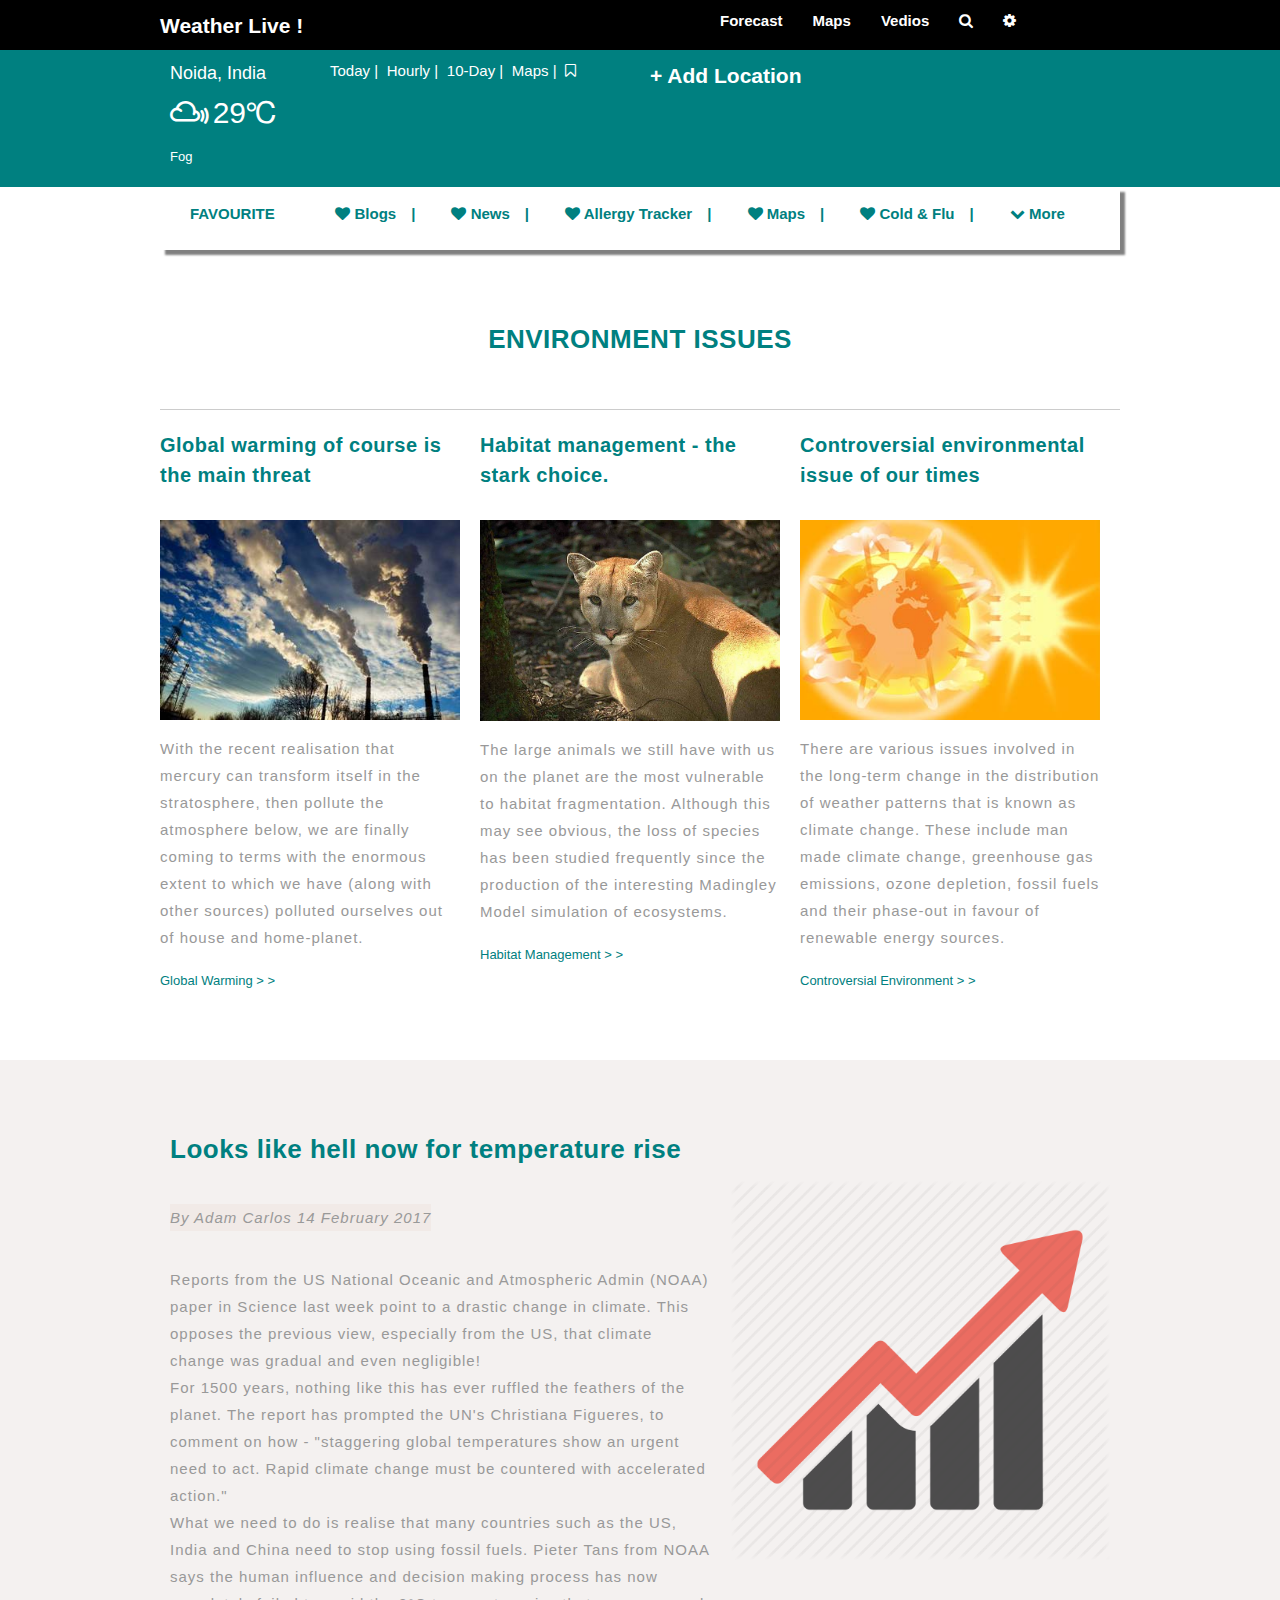
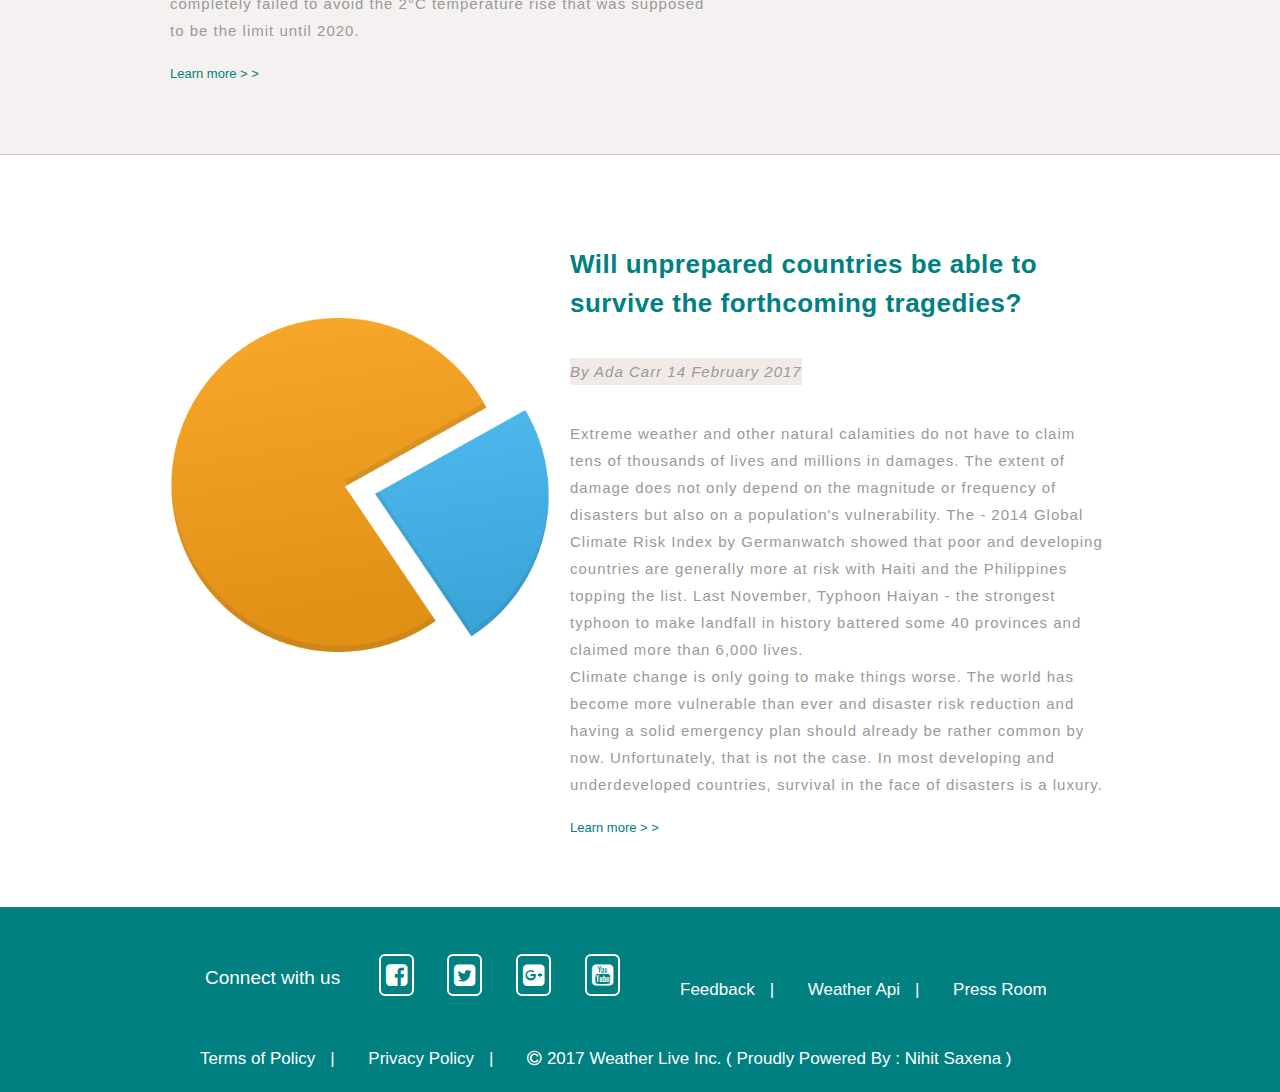
<file: index.html>
<!DOCTYPE html>
<html>
<head>
<meta name="viewport" content="width=device-width, initial-scale=1">
	<title>Weather Live!</title>
	<link rel="stylesheet" type="text/css" href="css/960_12_col.css">
	<link rel="stylesheet" href="https://cdnjs.cloudflare.com/ajax/libs/font-awesome/4.7.0/css/font-awesome.min.css">
	<link rel="stylesheet" type="text/css" href="css/style.css">
	<link rel="stylesheet" type="text/css" href="css/reset.css">
	<link rel="stylesheet" type="text/css" href="css/text.css">
</head>
<body>
<header >
<div class="container_12">
	<h3 class=" alpha grid_7">Weather Live !</h3>
	<ul class="head grid_5">
		<li class="alpha"><a href="#">Forecast</a></li>
		<li><a href="#">Maps</a></li>
		<li><a href="#">Vedios</a></li>
		<li><a href="#"><i class="fa fa-search"></i></a></li>
		<li class="omega"><a href="#"><i class="fa fa-cog"></i></a></li>
	</ul>
	</div>
</header>
<nav>
	<div class="container_12">
	<div class="main">
	<div class="grid_2">
		<p class="country">Noida, India</p>
		<div class="">
			<ul class="hero_list">
				<li><i class="fa fa-mixcloud"></i></li>
				<li>29&#8451;</li>
			</ul>
		</div>
		<p>Fog</p>
	</div>
	<div class="grid_4">
		
			<ul class="hero_list1">
				<li class="alpha"><a href="">Today</a></li>
				<li><a href="">Hourly</a></li>
				<li><a href="">10-Day</a></li>
				<li><a href="">Maps</a></li>
				<li class="omega"><i class="fa fa-bookmark-o"></i></li>
			</ul>
	</div>
	<div class="grid_6 hero_elem">
		<h3>+ Add Location</h3>
	</div>
	</div>
	</div>
</nav>
<section class="container_12">
	<div class="low">
		<ul class="child-list">
			<li>FAVOURITE</li>
			<li><i class="fa fa-heart"></i><a href="blog.html"> Blogs</a></li>
			<li><i class="fa fa-heart"></i><a href=""> News</a></li>
			<li><i class="fa fa-heart"></i><a href=""> Allergy Tracker</a></li>
			<li><i class="fa fa-heart"></i><a href=""> Maps</a></li>
			<li><i class="fa fa-heart"></i><a href=""> Cold & Flu</a></li>
			<li><i class="fa fa-chevron-down"></i><a href=""> More</a></li>
		</ul>
	</div>
</section>
<section class="custom_section">
	<div class="container_12">
		<h1 class="heading">ENVIRONMENT ISSUES</h1>
		<hr>
		<div class="grid_4 alpha">
			<h3><a href="#">Global warming of course is the main threat</a></h3>
			<img class="imgmain1" src="img/airpollution.jpg">

			<p>With the recent realisation that mercury can transform itself in the stratosphere, then pollute the atmosphere below, we are finally coming to terms with the enormous extent to which we have (along with other sources) polluted ourselves out of house and home-planet.</p>
			<a href="#">Global Warming > ></a>
		</div>
		<div class="grid_4">
		<h3><a href="#">Habitat management - the stark choice.</a></h3>
			<img class="imgmain1" src="img/biodiversity.jpg">
			<p>The large animals we still have with us on the planet are the most vulnerable to habitat fragmentation. Although this may see obvious, the loss of species has been studied frequently since the production of the interesting Madingley Model simulation of ecosystems.</p>
			<a href="#">Habitat Management > ></a>
		</div>
		<div class="grid_4 omega">
			<h3><a href="#">Controversial environmental issue of our times</a></h3>
			<img class="imgmain1" src="img/Climate_change.jpg">
			<p>There are various issues involved in the long-term change in the distribution of weather patterns that is known as climate change. These include man made climate change, greenhouse gas emissions, ozone depletion, fossil fuels and their phase-out in favour of renewable energy sources.</p>
			<a href="#">Controversial Environment > ></a>
		</div>
	</div>
</section>
<section class="custom_section1">
	<div class="container_12">
		<div class="grid_7">
		<h2><a href="#">Looks like hell now for temperature rise</a></h2>
		<p class="cust_p"><em>By Adam Carlos 14 February 2017</em></p>
			<p>Reports from the US National Oceanic and Atmospheric Admin (NOAA) paper in Science last week point to a drastic change in climate. This opposes the previous view, especially from the US, that climate change was gradual and even negligible!
<br>
For 1500 years, nothing like this has ever ruffled the feathers of the planet. The report has prompted the UN's Christiana Figueres, to comment on how - "staggering global temperatures show an urgent need to act. Rapid climate change must be countered with accelerated action."
<br>
What we need to do is realise that many countries such as the US, India and China need to stop using fossil fuels. Pieter Tans from NOAA says the human influence and decision making process has now completely failed to avoid the 2°C temperature rise that was supposed to be the limit until 2020.
</p>
			<a href="#">Learn more > ></a>
		</div>
		<div class="grid_5">
		<img class="imgmain" src="img/grow.png">
		</div>
	</div>
</section>
<hr>
<section class="custom_section2">
	<div class="container_12">
	<div class="grid_5">
		<img class="imgmain" src="img/earth.png">
		</div>
		<div class="grid_7">
		<h2><a href="#">Will unprepared countries be able to survive the forthcoming tragedies?</a></h2>
		<p class="cust_p"><em>By Ada Carr 14 February 2017</em></p>
			<p>Extreme weather and other natural calamities do not have to claim tens of thousands of lives and millions in damages. The extent of damage does not only depend on the magnitude or frequency of disasters but also on a population's vulnerability. The - 2014 Global Climate Risk Index by Germanwatch showed that poor and developing countries are generally more at risk with Haiti and the Philippines topping the list. Last November, Typhoon Haiyan - the strongest typhoon to make landfall in history battered some 40 provinces and claimed more than 6,000 lives.
			<br>
Climate change is only going to make things worse. The world has become more vulnerable than ever and disaster risk reduction and having a solid emergency plan should already be rather common by now. Unfortunately, that is not the case. In most developing and underdeveloped countries, survival in the face of disasters is a luxury.
</p>
			<a href="#">Learn more > ></a>
		</div>
	</div>
</section>

<footer>
<div class="container_12 footmain">
	<ul class="foot_list grid_6">
	<li>Connect with us</li>
		<li><a href="#"><i class="fa fa-facebook-square"></i></a></li>
		<li><a href="#"><i class="fa fa-twitter-square"></i></a></li>
		<li><a href="#"><i class="fa fa-google-plus-square"></i></a></li>
		<li><a href="#"><i class="fa fa-youtube-square"></i></a></li>
		</ul>
	<br>
<ul class="foot_list1 grid_6">
		<li><a href="#">Feedback</a></li>
		<li><a href="#">Weather Api</a></li>
		<li><a href="#">Press Room</a></li>
	</ul>
	<br>
	<section class="copyright_section">
<ul class="foot_list2 grid_12">
		<li><a href="#">Terms of Policy</a></li>
		<li><a href="#">Privacy Policy</a></li>
		<li><i class="fa fa-copyright"></i> 2017 Weather Live Inc. ( Proudly Powered By : Nihit Saxena )</li>
	</ul>
	</section>
	<br>
</div>
</footer>
</body>
</html>
</file>
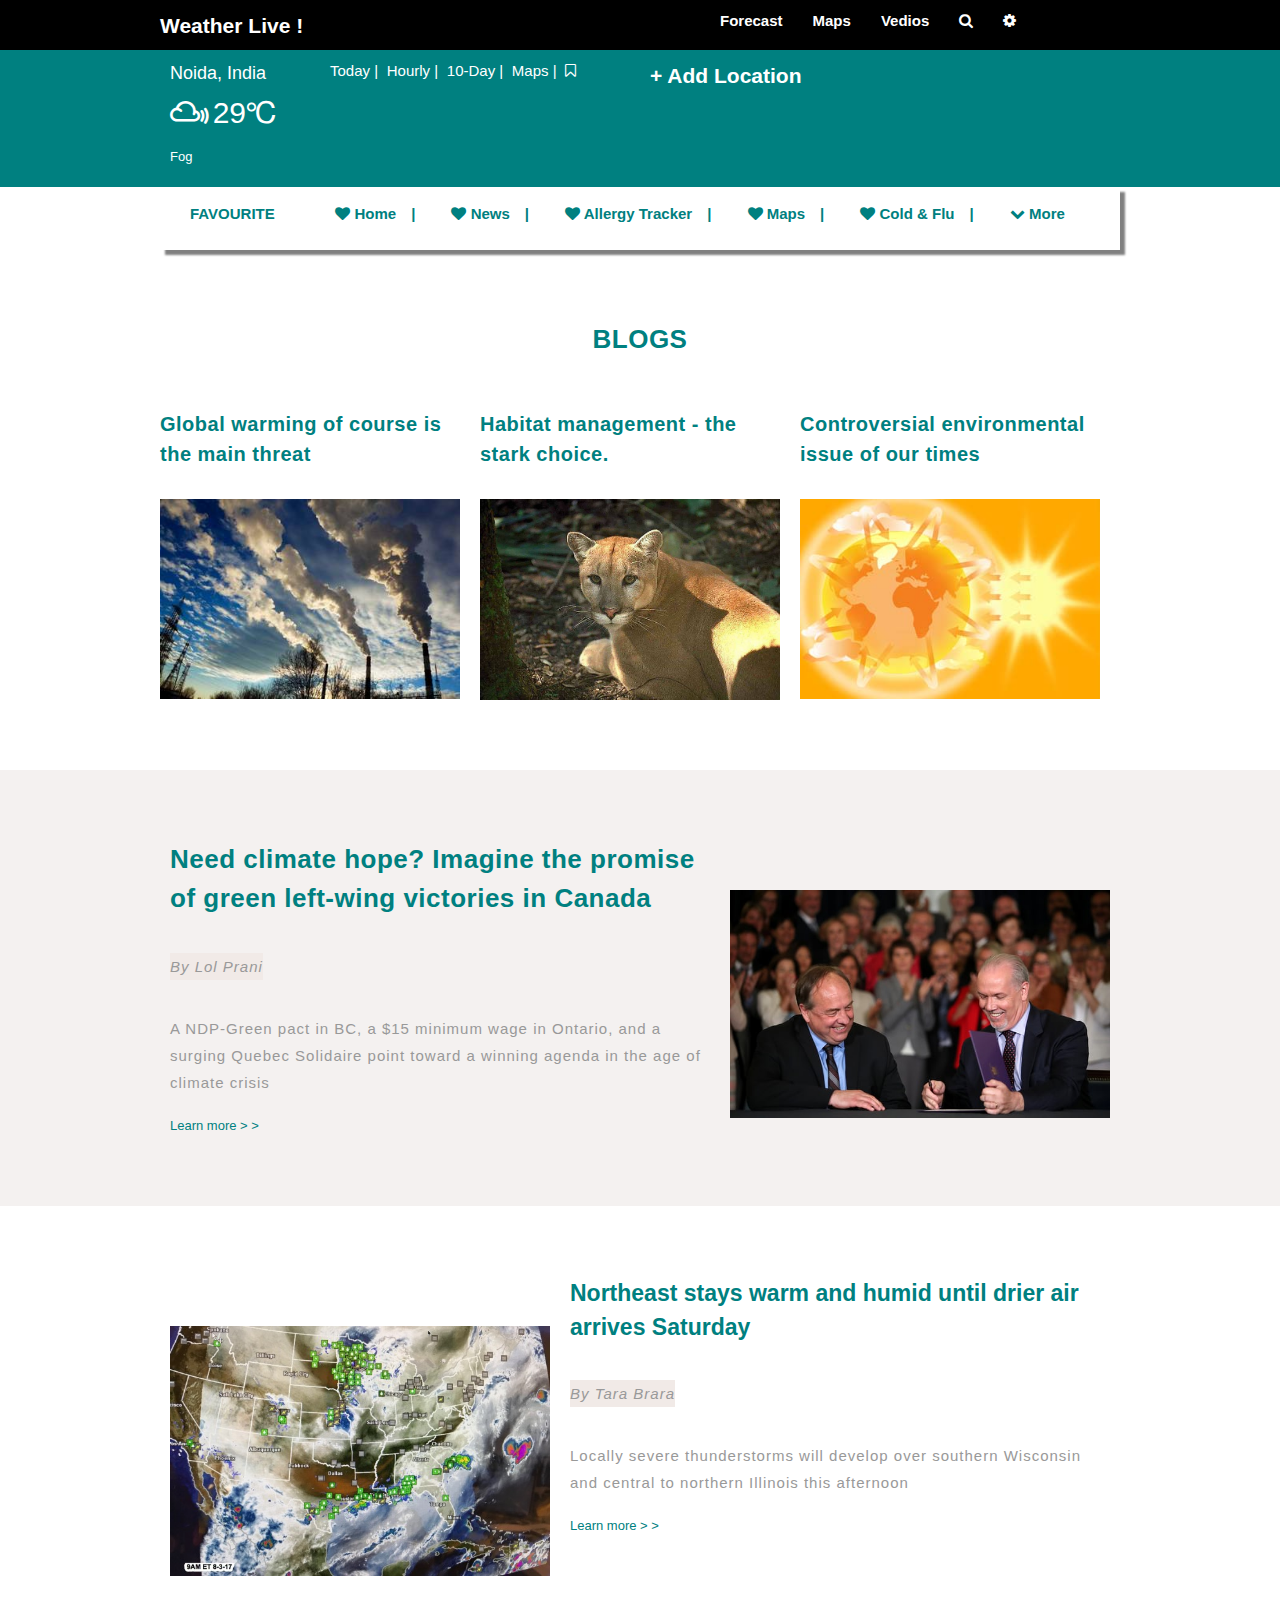
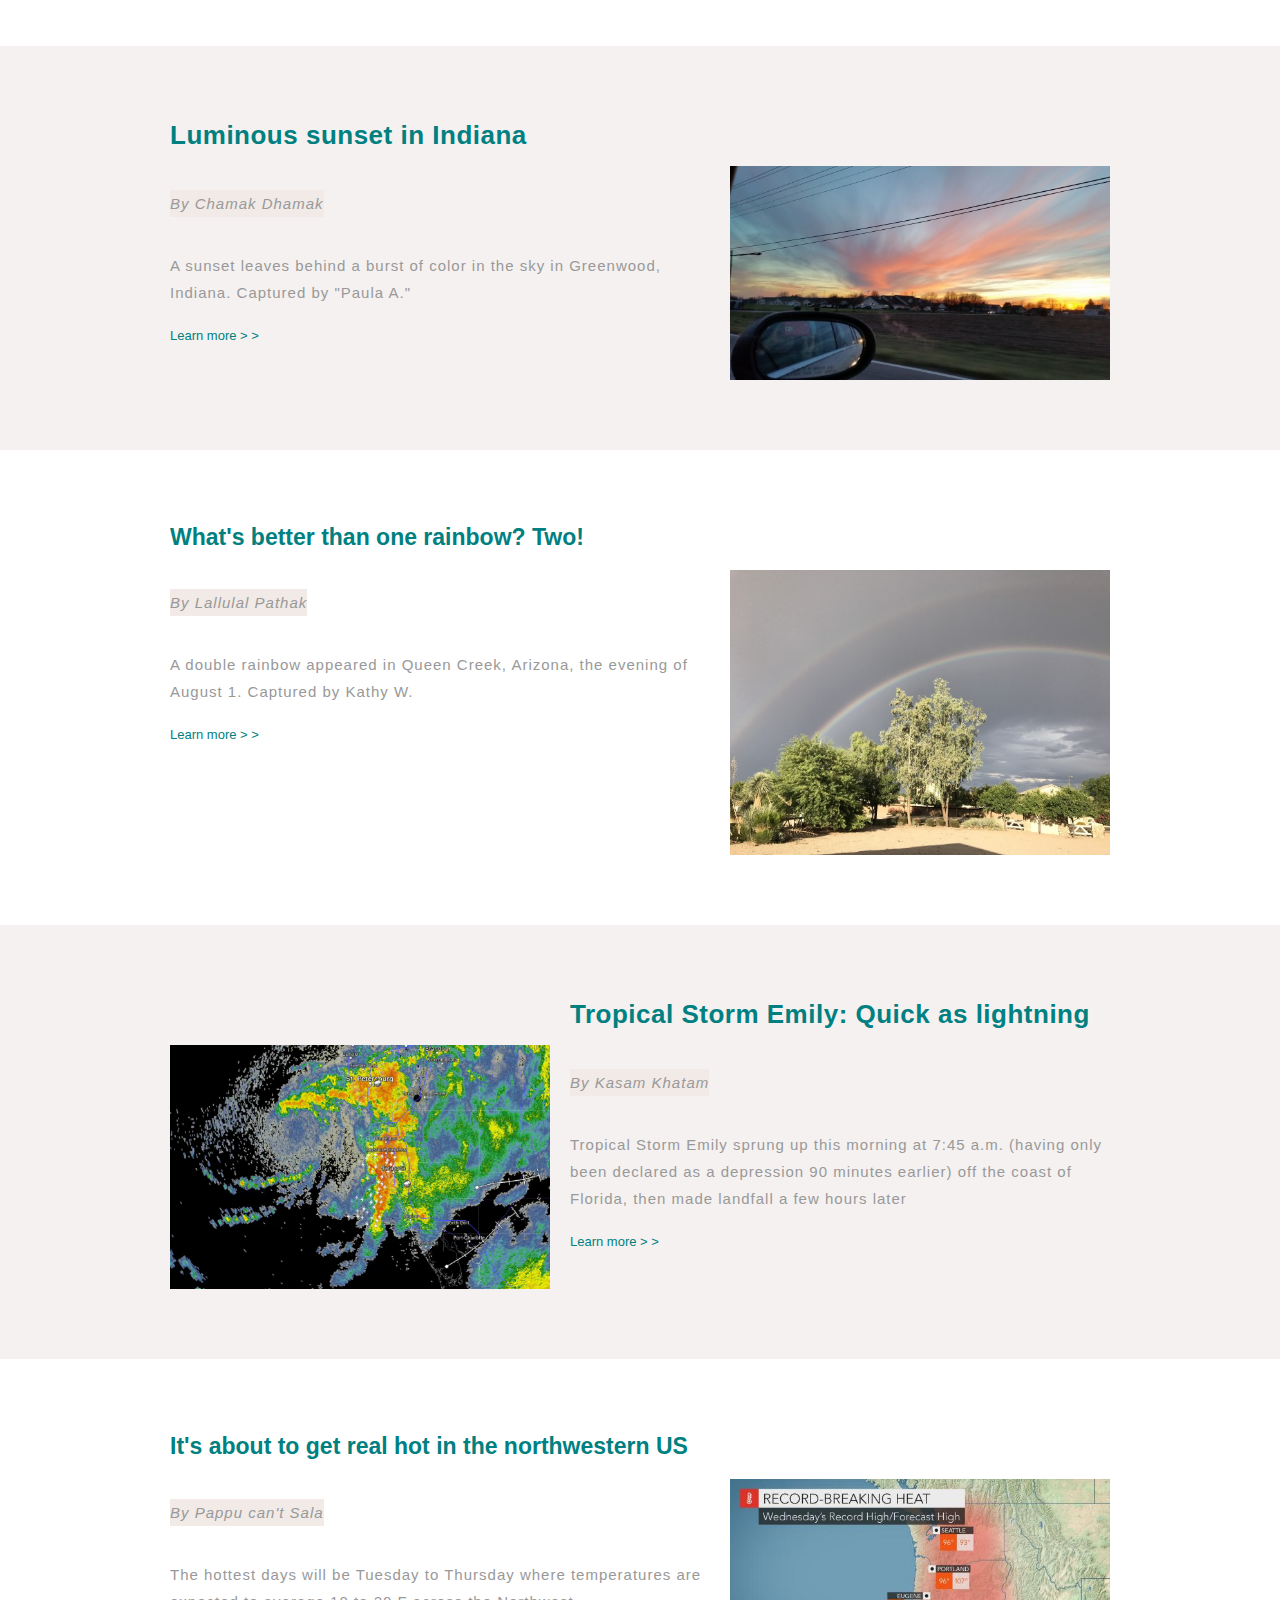
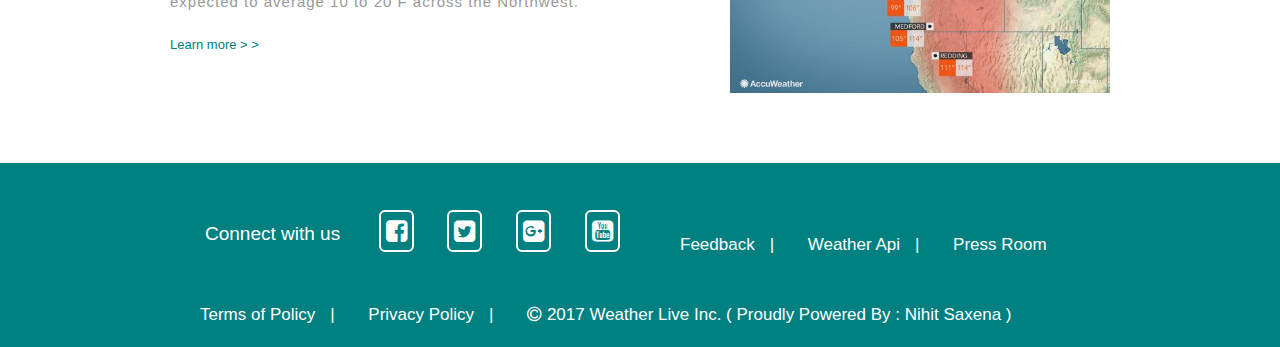
<file: blog.html>
<!DOCTYPE html>
<html>
<head>
<meta name="viewport" content="width=device-width, initial-scale=1">
	<title>Weather Live!</title>
	<link rel="stylesheet" type="text/css" href="css/960_12_col.css">
	<link rel="stylesheet" href="https://cdnjs.cloudflare.com/ajax/libs/font-awesome/4.7.0/css/font-awesome.min.css">
	<link rel="stylesheet" type="text/css" href="css/style.css">
	<link rel="stylesheet" type="text/css" href="css/reset.css">
	<link rel="stylesheet" type="text/css" href="css/text.css">
</head>
<body>
<header >
<div class="container_12">
	<h3 class=" alpha grid_7">Weather Live !</h3>
	<ul class="head grid_5">
		<li class="alpha"><a href="#">Forecast</a></li>
		<li><a href="#">Maps</a></li>
		<li><a href="#">Vedios</a></li>
		<li><a href="#"><i class="fa fa-search"></i></a></li>
		<li class="omega"><a href="#"><i class="fa fa-cog"></i></a></li>
	</ul>
	</div>
</header>
<nav>
	<div class="container_12">
	<div class="main">
	<div class="grid_2">
		<p class="country">Noida, India</p>
		<div class="">
			<ul class="hero_list">
				<li><i class="fa fa-mixcloud"></i></li>
				<li>29&#8451;</li>
			</ul>
		</div>
		<p>Fog</p>
	</div>
	<div class="grid_4">
		
			<ul class="hero_list1">
				<li class="alpha"><a href="">Today</a></li>
				<li><a href="">Hourly</a></li>
				<li><a href="">10-Day</a></li>
				<li><a href="">Maps</a></li>
				<li class="omega"><i class="fa fa-bookmark-o"></i></li>
			</ul>
	</div>
	<div class="grid_6 hero_elem">
		<h3>+ Add Location</h3>
	</div>
	</div>
	</div>
</nav>
<section class="container_12">
	<div class="low">
		<ul class="child-list">
			<li>FAVOURITE</li>
			<li><i class="fa fa-heart"></i><a href="index.html"> Home</a></li>
			<li><i class="fa fa-heart"></i><a href=""> News</a></li>
			<li><i class="fa fa-heart"></i><a href=""> Allergy Tracker</a></li>
			<li><i class="fa fa-heart"></i><a href=""> Maps</a></li>
			<li><i class="fa fa-heart"></i><a href=""> Cold & Flu</a></li>
			<li><i class="fa fa-chevron-down"></i><a href=""> More</a></li>
		</ul>
	</div>
</section>
<section class="custom_section">
	<div class="container_12">
		<h1 class="heading">BLOGS</h1>
		<div class="grid_4 alpha">
			<h3>Global warming of course is the main threat</h3>
			<img class="imgmain1" src="img/airpollution.jpg">
		</div>
		<div class="grid_4">
		<h3>Habitat management - the stark choice.</h3>
			<img class="imgmain1" src="img/biodiversity.jpg">
		</div>
		<div class="grid_4 omega">
			<h3>Controversial environmental issue of our times</h3>
			<img class="imgmain1" src="img/Climate_change.jpg">
		</div>
	</div>
</section>
<section class="custom_section1">
	<div class="container_12">
		<div class="grid_7">
		<h2><a href="#">Need climate hope? Imagine the promise of green left-wing victories in Canada</a></h2>
		<p class="cust_p"><em>By Lol Prani</em></p>
			<p>A NDP-Green pact in BC, a $15 minimum wage in Ontario, and a surging Quebec Solidaire point toward a winning agenda in the age of climate crisis</p>
			<a href="#">Learn more > ></a>
		</div>
		<div class="grid_5">
		<img class="imgmain" src="img/blog1.jpg">
		</div>
	</div>
</section>
<section class="custom_section">
	<div class="container_12">
		<div class="grid_5">
		<img class="imgmain" src="img/blog2.jpg">
		</div>
		<div class="grid_7">
		<h2><a href="#">Northeast stays warm and humid until drier air arrives Saturday</a></h2>
		<p class="cust_p"><em>By Tara Brara</em></p>
			<p> Locally severe thunderstorms will develop over southern Wisconsin and central to northern Illinois this afternoon</p>
			<a href="#">Learn more > ></a>
		</div>
	</div>
</section>
<section class="custom_section1">
	<div class="container_12">
		<div class="grid_7">
		<h2><a href="#">Luminous sunset in Indiana</a></h2>
		<p class="cust_p"><em>By Chamak Dhamak</em></p>
			<p>A sunset leaves behind a burst of color in the sky in Greenwood, Indiana. Captured by "Paula A."</p>
			<a href="#">Learn more > ></a>
		</div>
		<div class="grid_5">
		<img class="imgmain" src="img/blog3.jpg">
		</div>
	</div>
</section>
<section class="custom_section">
	<div class="container_12">
		<div class="grid_7">
		<h2><a href="#">What's better than one rainbow? Two!</a></h2>
		<p class="cust_p"><em>By Lallulal Pathak</em></p>
			<p>A double rainbow appeared in Queen Creek, Arizona, the evening of August 1. Captured by Kathy W.</p>
			<a href="#">Learn more > ></a>
		</div>
		<div class="grid_5">
		<img class="imgmain" src="img/blog4.jpg">
		</div>
	</div>
</section>
<section class="custom_section1">
	<div class="container_12">
		<div class="grid_5">
		<img class="imgmain" src="img/blog5.png">
		</div>
		<div class="grid_7">
		<h2><a href="#">Tropical Storm Emily: Quick as lightning</a></h2>
		<p class="cust_p"><em>By Kasam Khatam</em></p>
			<p>Tropical Storm Emily sprung up this morning at 7:45 a.m. (having only been declared as a depression 90 minutes earlier) off the coast of Florida, then made landfall a few hours later</p>
			<a href="#">Learn more > ></a>
		</div>
		
	</div>
</section>
<section class="custom_section">
	<div class="container_12">
		<div class="grid_7">
		<h2><a href="#">It's about to get real hot in the northwestern US</a></h2>
		<p class="cust_p"><em>By Pappu can't Sala</em></p>
			<p>The hottest days will be Tuesday to Thursday where temperatures are expected to average 10 to 20 F across the Northwest.</p>
			<a href="#">Learn more > ></a>
		</div>
		<div class="grid_5">
		<img class="imgmain" src="img/blog6.jpg">
		</div>
	</div>
</section>

<footer>
<div class="container_12 footmain">
	<ul class="foot_list grid_6">
	<li>Connect with us</li>
		<li><a href="#"><i class="fa fa-facebook-square"></i></a></li>
		<li><a href="#"><i class="fa fa-twitter-square"></i></a></li>
		<li><a href="#"><i class="fa fa-google-plus-square"></i></a></li>
		<li><a href="#"><i class="fa fa-youtube-square"></i></a></li>
		</ul>
	<br>
<ul class="foot_list1 grid_6">
		<li><a href="#">Feedback</a></li>
		<li><a href="#">Weather Api</a></li>
		<li><a href="#">Press Room</a></li>
	</ul>
	<br>
	<section class="copyright_section">
<ul class="foot_list2 grid_12">
		<li><a href="#">Terms of Policy</a></li>
		<li><a href="#">Privacy Policy</a></li>
		<li><i class="fa fa-copyright"></i> 2017 Weather Live Inc. ( Proudly Powered By : Nihit Saxena )</li>
	</ul>
	</section>
	<br>
</div>
</footer>
</body>
</html>
</file>
<file: css/960_12_col.css>
/*
  960 Grid System ~ Core CSS.
  Learn more ~ http://960.gs/

  Licensed under GPL and MIT.
*/

/*
  Forces backgrounds to span full width,
  even if there is horizontal scrolling.
  Increase this if your layout is wider.

  Note: IE6 works fine without this fix.
*/

body {
margin: 0px;
  min-width: 960px;
}

/* `Container
----------------------------------------------------------------------------------------------------*/
.container_all {
  width: 100%;
  margin-left: auto;
  margin-right: auto;
}
.container_12 {
  margin-left: auto;
  margin-right: auto;
  width: 960px;
}

/* `Grid >> Global
----------------------------------------------------------------------------------------------------*/

.grid_1,
.grid_2,
.grid_3,
.grid_4,
.grid_5,
.grid_6,
.grid_7,
.grid_8,
.grid_9,
.grid_10,
.grid_11,
.grid_12 {
  display: inline;
  float: left;
  margin-left: 10px;
  margin-right: 10px;
}

.push_1, .pull_1,
.push_2, .pull_2,
.push_3, .pull_3,
.push_4, .pull_4,
.push_5, .pull_5,
.push_6, .pull_6,
.push_7, .pull_7,
.push_8, .pull_8,
.push_9, .pull_9,
.push_10, .pull_10,
.push_11, .pull_11 {
  position: relative;
}

/* `Grid >> Children (Alpha ~ First, Omega ~ Last)
----------------------------------------------------------------------------------------------------*/

.alpha {
  margin-left: 0;
}

.omega {
  margin-right: 0;
}

/* `Grid >> 12 Columns
----------------------------------------------------------------------------------------------------*/

.container_12 .grid_1 {
  width: 60px;
}

.container_12 .grid_2 {
  width: 140px;
}

.container_12 .grid_3 {
  width: 220px;
}

.container_12 .grid_4 {
  width: 300px;
}

.container_12 .grid_5 {
  width: 380px;
}

.container_12 .grid_6 {
  width: 460px;
}

.container_12 .grid_7 {
  width: 540px;
}

.container_12 .grid_8 {
  width: 620px;
}

.container_12 .grid_9 {
  width: 700px;
}

.container_12 .grid_10 {
  width: 780px;
}

.container_12 .grid_11 {
  width: 860px;
}

.container_12 .grid_12 {
  width: 940px;
}

/* `Prefix Extra Space >> 12 Columns
----------------------------------------------------------------------------------------------------*/

.container_12 .prefix_1 {
  padding-left: 80px;
}

.container_12 .prefix_2 {
  padding-left: 160px;
}

.container_12 .prefix_3 {
  padding-left: 240px;
}

.container_12 .prefix_4 {
  padding-left: 320px;
}

.container_12 .prefix_5 {
  padding-left: 400px;
}

.container_12 .prefix_6 {
  padding-left: 480px;
}

.container_12 .prefix_7 {
  padding-left: 560px;
}

.container_12 .prefix_8 {
  padding-left: 640px;
}

.container_12 .prefix_9 {
  padding-left: 720px;
}

.container_12 .prefix_10 {
  padding-left: 800px;
}

.container_12 .prefix_11 {
  padding-left: 880px;
}

/* `Suffix Extra Space >> 12 Columns
----------------------------------------------------------------------------------------------------*/

.container_12 .suffix_1 {
  padding-right: 80px;
}

.container_12 .suffix_2 {
  padding-right: 160px;
}

.container_12 .suffix_3 {
  padding-right: 240px;
}

.container_12 .suffix_4 {
  padding-right: 320px;
}

.container_12 .suffix_5 {
  padding-right: 400px;
}

.container_12 .suffix_6 {
  padding-right: 480px;
}

.container_12 .suffix_7 {
  padding-right: 560px;
}

.container_12 .suffix_8 {
  padding-right: 640px;
}

.container_12 .suffix_9 {
  padding-right: 720px;
}

.container_12 .suffix_10 {
  padding-right: 800px;
}

.container_12 .suffix_11 {
  padding-right: 880px;
}

/* `Push Space >> 12 Columns
----------------------------------------------------------------------------------------------------*/

.container_12 .push_1 {
  left: 80px;
}

.container_12 .push_2 {
  left: 160px;
}

.container_12 .push_3 {
  left: 240px;
}

.container_12 .push_4 {
  left: 320px;
}

.container_12 .push_5 {
  left: 400px;
}

.container_12 .push_6 {
  left: 480px;
}

.container_12 .push_7 {
  left: 560px;
}

.container_12 .push_8 {
  left: 640px;
}

.container_12 .push_9 {
  left: 720px;
}

.container_12 .push_10 {
  left: 800px;
}

.container_12 .push_11 {
  left: 880px;
}

/* `Pull Space >> 12 Columns
----------------------------------------------------------------------------------------------------*/

.container_12 .pull_1 {
  left: -80px;
}

.container_12 .pull_2 {
  left: -160px;
}

.container_12 .pull_3 {
  left: -240px;
}

.container_12 .pull_4 {
  left: -320px;
}

.container_12 .pull_5 {
  left: -400px;
}

.container_12 .pull_6 {
  left: -480px;
}

.container_12 .pull_7 {
  left: -560px;
}

.container_12 .pull_8 {
  left: -640px;
}

.container_12 .pull_9 {
  left: -720px;
}

.container_12 .pull_10 {
  left: -800px;
}

.container_12 .pull_11 {
  left: -880px;
}

/* `Clear Floated Elements
----------------------------------------------------------------------------------------------------*/

/* http://sonspring.com/journal/clearing-floats */

.clear {
  clear: both;
  display: block;
  overflow: hidden;
  visibility: hidden;
  width: 0;
  height: 0;
}

/* http://www.yuiblog.com/blog/2010/09/27/clearfix-reloaded-overflowhidden-demystified */

.clearfix:before,
.clearfix:after,
.container_12:before,
.container_12:after {
  content: '.';
  display: block;
  overflow: hidden;
  visibility: hidden;
  font-size: 0;
  line-height: 0;
  width: 0;
  height: 0;
}

.clearfix:after,
.container_12:after {
  clear: both;
}

/*
  The following zoom:1 rule is specifically for IE6 + IE7.
  Move to separate stylesheet if invalid CSS is a problem.
*/

.clearfix,
.container_12 {
  zoom: 1;
}
</file>
<file: css/style.css>
header {
	background-color: black;
	width: 100%;
	padding: auto;
	position: fixed;
	top:0;
	left: 0;
	right :0;
	z-index: 1000;
	height: 50px;
	color: white;
	margin-top: 10px;
}
header h3 {
	margin: 10px;
}
.main {
	padding-top: 60px;
}
.head li{
	display: inline;
	margin-top: 10px;
	float: left;
	font-size: 15px;
	font-weight: 600;
}
.head a {
	text-decoration: none;
	color: white;
}
.head a:hover {
	text-decoration: underline;
}
.country {
	font-size: 1.125rem;
	margin-bottom: 10px;
}
.hero_elem {
	float: right;
}
.hero_list {
	line-height: 0px;
}
.hero_list li{
	display: inline;
	margin: auto;
	font-size: 30px;
}
.hero_list1 li:after {
	content: ' |';
}
.hero_list1 li {
	display: inline;
	margin: auto;
	margin-right: 5px;
	font-size: 15px;
}
.hero_list1 a{
	color: white;
	text-decoration: none;
}
.hero_list1 a:hover {
	text-decoration: underline;
}
.hero_list1 li:last-child:after , .hero-list li:after {
	content: ' ';
}

nav {
	width: 100%;
	background-color: teal;
	color: white;
}

.low {
	width: 100%;
	height: auto;
	box-shadow: 5px 5px 2px grey;
	position: relative;
	padding-top:10px ;
	padding-bottom: 3px;
	color: teal;
}
.child-list li{
display: inline;
margin-right: auto;
margin-top: auto;
font-size: 15px;
font-weight: 600;
}
.child-list a{
	color: teal	;
	text-decoration: none;
}
.child-list a:hover {
	text-decoration: underline;
}
.child-list li:after {
	content: '|';
	margin-right: 2.5px;
	margin-left: 15px;
}
.child-list li:first-child:after {
	content: ' ';
	margin-right: 10px;
	font-size: 20px;
	font-weight: 800;
}
.child-list li:last-child {
	
}
.child-list li:last-child:after {
	content: '';
}
.custom_section {
	width: 100%;
	height: auto;
	padding-top: 70px;
	padding-bottom: 70px; 
}
.custom_section h1 {
	font-size: 26px;
	color: teal;
	letter-spacing: .5px;
}
.custom_section a {
	text-decoration: none;
	color: inherit;
}
.custom_section a:hover, .custom_section1 a:hover, .custom_section2 a:hover {
	text-decoration: underline;
}
.custom_section h3 {
	color: teal;
	font-size: 20px;
	letter-spacing: .5px;	
}
.heading {
	margin-bottom:50px; 
	text-align: center;
}
.custom_section1 {
	background-color:#f4f1f0 ;
}
.custom_section1,.custom_section2  {
	width: 100%;
	height: auto;
	
	padding-top: 70px;
	padding-bottom: 70px;
}
.custom_section1 h2,.custom_section2 h2 {
	font-size: 26px;
	color: teal;
	letter-spacing: .5px;
}
.custom_section1 p,.custom_section2 p,.custom_section p  {
	line-height: 1.8;
	font-size: 15px;
	letter-spacing: 1px;
	margin-top: 15px;
	color: #999;
}
.custom_section1 a,.custom_section2 a,.custom_section a  {
	color: teal; 
	text-decoration: none; 	
}
.cust_p {
	background:#f1eae7;
	display: inline-block;
}
.imgmain {
	width: 100%;
	margin-top: 50px;
}
.imgmain:hover {
	width: 120%;
}
.imgmain1 {
	width: 100%;
	margin-top:10px; 
}
footer {
	background-color: teal; 
	color: white;
}
footer a {
	text-decoration: none;
	color: white;
}
footer li {
	display: inline;
}
.footmain {
	padding-top: 50px;
}
.foot_list li {
	padding: 5px;
	border: 2px solid white;
	border-radius: 6px;
	font-size: 25px;
}
.foot_list li:hover {
	border: 0px;
	font-size: 35px;
}
.foot_list li:first-child {
	border: 0px;
	font-size: 19px;
}
.foot_list1 li {
	font-size: 17px;
}
.foot_list1 li:after {
	content: '|';
	margin-left: 15px;
}
.foot_list1 li:last-child:after {
	content: '';
}
.foot_list2 li {
	font-size: 17px;
	font-weight: 400;
}
.foot_list2 li:after {
	content: '|';
	margin-left: 15px;
}
.foot_list2 li:last-child:after {
	content: '';
}
.copyright_section {
	width: 100%;
	margin-top: 50px;
	background-color: aqua;
}
</file>
<file: css/text.css>
/*
  960 Grid System ~ Text CSS.
  Learn more ~ http://960.gs/

  Licensed under GPL and MIT.
*/

/* `Basic HTML
----------------------------------------------------------------------------------------------------*/

body {
  font: 13px/1.5 "Helvetica Neue", Arial, "Liberation Sans", FreeSans, sans-serif;
}

pre,
code {
  font-family: "DejaVu Sans Mono", Menlo, Consolas, monospace;
}

hr {
  border: 0 solid #ccc;
  border-top-width: 1px;
  clear: both;
  height: 0;
}

/* `Headings
----------------------------------------------------------------------------------------------------*/

h1 {
  font-size: 25px;
}

h2 {
  font-size: 23px;
}

h3 {
  font-size: 21px;
}

h4 {
  font-size: 19px;
}

h5 {
  font-size: 17px;
}

h6 {
  font-size: 15px;
}

/* `Spacing
----------------------------------------------------------------------------------------------------*/

ol {
  list-style: decimal;
}

ul {
  list-style: disc;
}

li {
  margin-left: 30px;
}

p,
dl,
hr,
h1,
h2,
h3,
h4,
h5,
h6,
ol,
ul,
pre,
table,
address,
fieldset,
figure {
  margin-bottom: 20px;
}
</file>
